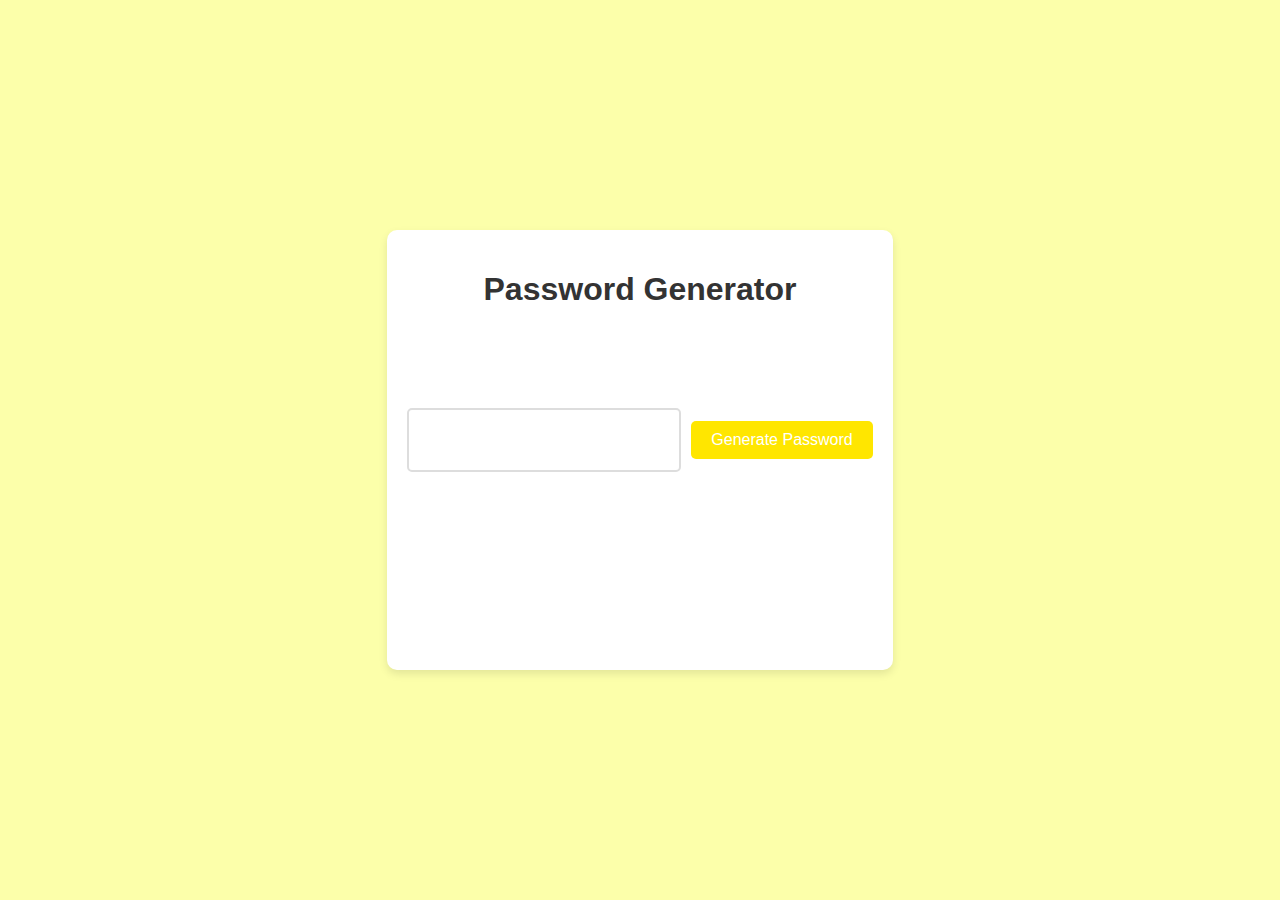
<file: Web Dev/exp3.html>
<!DOCTYPE html>
<html lang="en">
<head>
    <meta charset="UTF-8">
    <meta name="viewport" content="width=device-width, initial-scale=1.0">
    <title>Password Generator</title>
    <link rel="stylesheet" href="exp3.css">
</head>
<body>
    <div class="container">
        <h1>Password Generator</h1>
        <div class="password-box">
            <input type="text" id="password" readonly>
            <button id="generateBtn">Generate Password</button>
        </div>
    </div>
    <script src="exp3.js"></script>
</body>
</html>
</file>
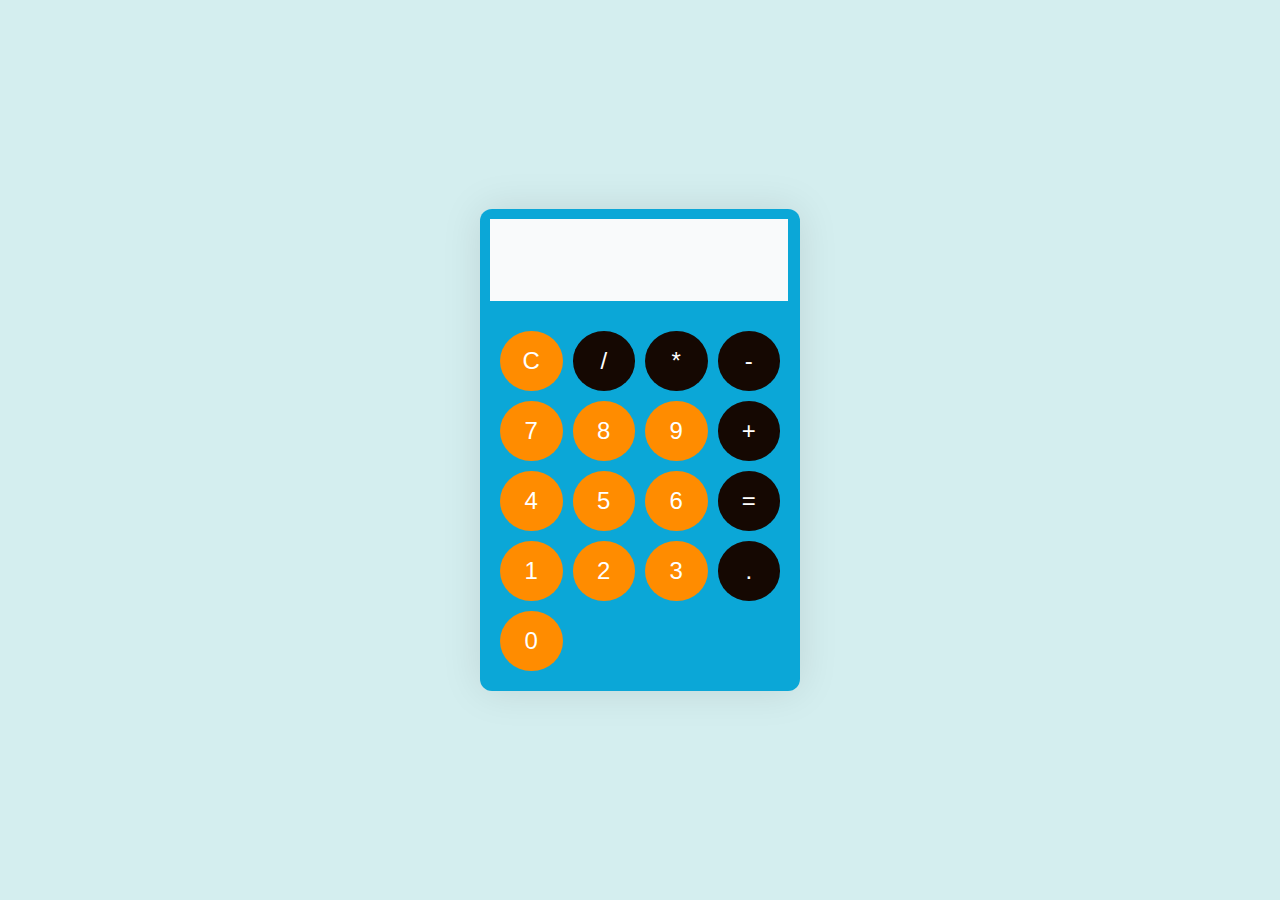
<file: Web Dev/Task2(Calculator)/calculator.html>
<!DOCTYPE html>
<html lang="en">
<head>
    <meta charset="UTF-8">
    <meta name="viewport" content="width=device-width, initial-scale=1.0">
    <title>Calculator</title>
    <link rel="stylesheet" href="calculator.css">
</head>
<body>
    <div class="calculator">
        <input type="text" class="calculator-screen" id="calculator-screen" readonly>
        <div class="calculator-buttons">
            <button class="button" onclick="clearScreen()">C</button>
            <button class="button" onclick="appendNumber('/')">/</button>
            <button class="button" onclick="appendNumber('*')">*</button>
            <button class="button" onclick="appendNumber('-')">-</button>
            <button class="button" onclick="appendNumber('7')">7</button>
            <button class="button" onclick="appendNumber('8')">8</button>
            <button class="button" onclick="appendNumber('9')">9</button>
            <button class="button" onclick="appendNumber('+')">+</button>
            <button class="button" onclick="appendNumber('4')">4</button>
            <button class="button" onclick="appendNumber('5')">5</button>
            <button class="button" onclick="appendNumber('6')">6</button>
            <button class="button" onclick="calculate()">=</button>
            <button class="button" onclick="appendNumber('1')">1</button>
            <button class="button" onclick="appendNumber('2')">2</button>
            <button class="button" onclick="appendNumber('3')">3</button>
            <button class="button" onclick="appendNumber('.')">.</button>
            <button class="button" onclick="appendNumber('0')">0</button>
        </div>
    </div>
    <script src="calculator.js"></script>
</body>
</html>
</file>
<file: Web Dev/exp3.css>
body {
    font-family: Arial, sans-serif;
    background-color: #fcffaa;
    display: flex;
    justify-content: center;
    align-items: center;
    height: 100vh;
    margin: 0;
}

.container {
    text-align: center;
    background-color: #ffffff;
    padding: 20px;
    height: 400px;
    border-radius: 10px;
    box-shadow: 0 4px 8px rgba(0, 0, 0, 0.1);
}

h1 {
    margin-bottom: 20px;
    color: #333;
}

.password-box {
    display: flex;
    align-items: center;
    padding-top: 80px;
    justify-content: center;
    gap: 10px;
}

input[type="text"] {
    padding: 10px;
    height: 40px;
    font-size: 16px;
    border: 2px solid #ddd;
    border-radius: 5px;
    width: 250px;
}

button {
    padding: 10px 20px;
    font-size: 16px;
    color: #fff;
    background-color: #ffe600;
    border: none;
    border-radius: 5px;
    cursor: pointer;
    transition: background-color 0.3s;
}

button:hover {
    background-color: #dbe309;
}
</file>
<file: Web Dev/Task2(Calculator)/calculator.css>
body {
    display: flex;
    justify-content: center;
    align-items: center;
    height: 100vh;
    background-color: #d4eeef;
    margin: 0;
    font-family: Arial, sans-serif;
}

.calculator {
    border-radius: 12px;
    box-shadow: 0 0 40px rgba(0, 0, 0, 0.1);
    overflow: hidden;
    border-color: #c2cbed;
    width: 320px;
    background-color: #0ba7d7;
}

.calculator-screen {
    width: 80%;
    height: 80px;
    border: 5px solid #0ba7d7;
    background-color: #f9fafb;
    color: #090000;
    text-align: center;
    padding-right: 20px;
    padding-left: 22px;
    font-size: 2.5em;
    border:10px solid #0ba7d7;
    outline: none;
}

.calculator-buttons {
    display: grid;
    grid-template-columns: repeat(4, 1fr);
    gap: 10px;
    padding: 20px;
}

.button {
    height: 60px;
    font-size: 1.5em;
    border-radius: 50%;
    border: none;
    background-color: #ff8c00;
    color: #ffffff;
    cursor: pointer;
    transition: background-color 0.2s;
}

.button:hover {
    background-color: #e67e22;
}

.button:active {
    background-color: #d35400;
}
.button:nth-child(2) {
    background-color: #150802; /* Division (/) */
}

.button:nth-child(3) {
    background-color: #150802; /* Multiplication (*) */
}

.button:nth-child(4) {
    background-color: #150802; /* Subtraction (-) */
}

.button:nth-child(8) {
    background-color: #150802; /* Addition (+) */
}
.button:nth-child(12) {
    background-color: #150802; /* Addition (+) */
}
.button:nth-child(16) {
    background-color: #150802; /* Addition (+) */
}
</file>
